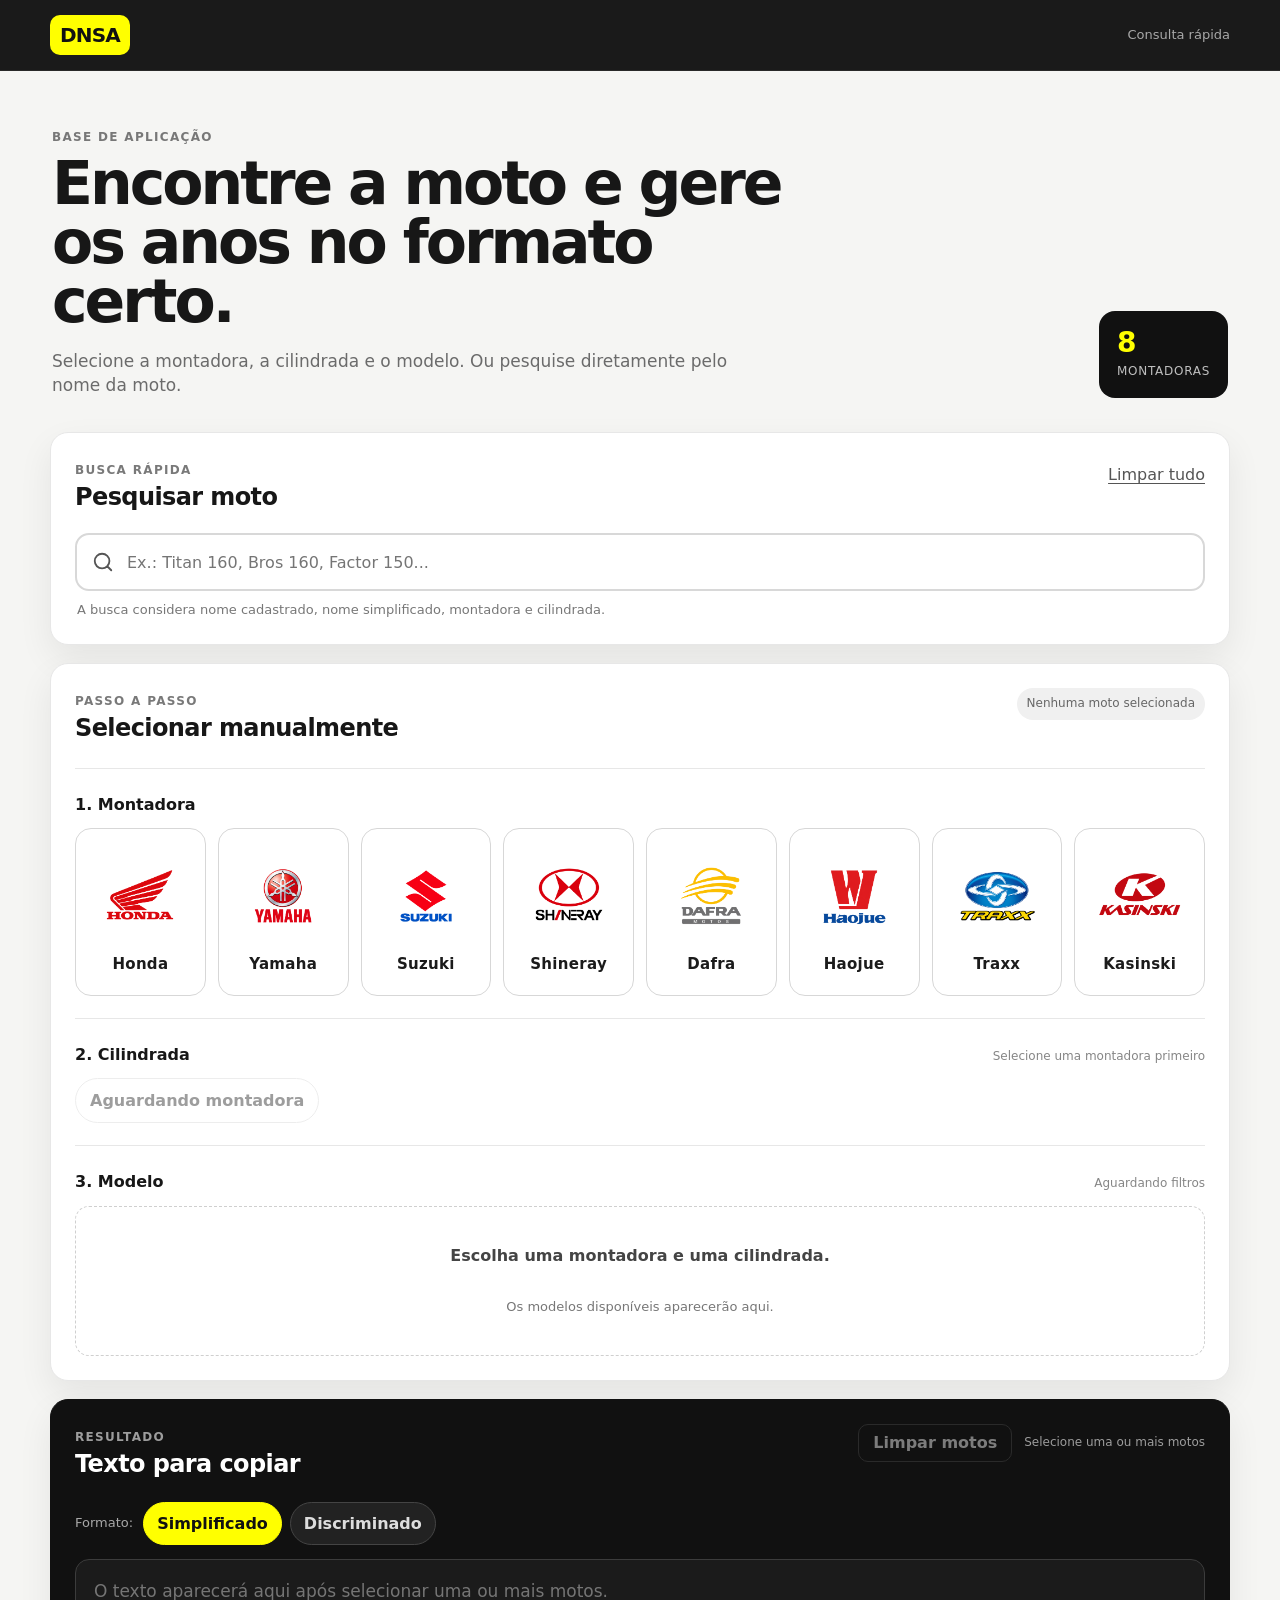
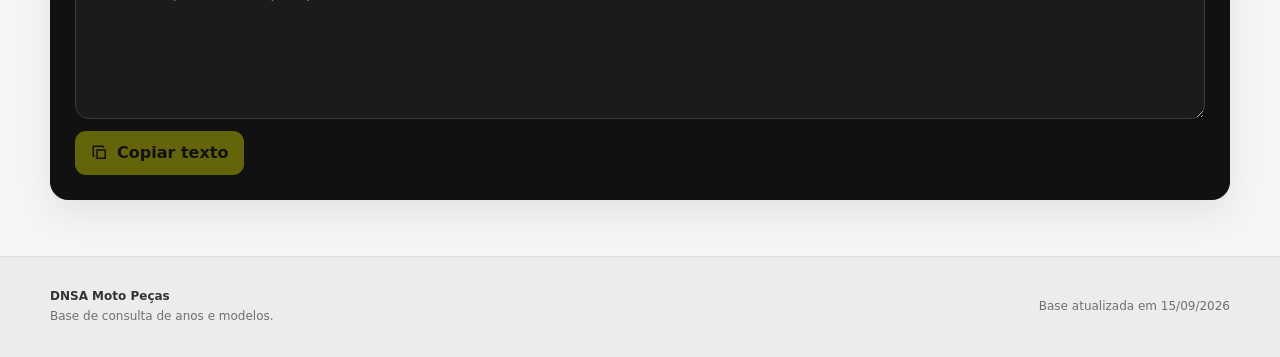
<file: index.html>
<!doctype html>
<html lang="pt-BR">
<head>
  <meta charset="utf-8">
  <meta name="viewport" content="width=device-width, initial-scale=1">
  <meta name="theme-color" content="#111111">
  <meta name="description" content="Consulta rápida de modelos de motocicletas e anos de aplicação.">
  <title>DNSA | Anos e Modelos</title>
  <link rel="icon" href="favicon.svg" type="image/svg+xml">
  <link rel="manifest" href="manifest.webmanifest">
  <link rel="stylesheet" href="styles.css?v=10">
</head>
<body>
  <header class="topbar">
    <div class="shell topbar__inner">
      <a class="brand brand--compact" href="./" aria-label="DNSA - início">
        <span class="brand__mark">DNSA</span>
      </a>

      <span class="topbar__badge">Consulta rápida</span>
    </div>
  </header>

  <div id="pageModels" class="app-page is-active" data-page="models">
    <main class="shell main">
      <section class="hero">
        <div>
          <p class="eyebrow">BASE DE APLICAÇÃO</p>
          <h1>Encontre a moto e gere os anos no formato certo.</h1>
          <p class="hero__copy">Selecione a montadora, a cilindrada e o modelo. Ou pesquise diretamente pelo nome da moto.</p>
        </div>
        <div class="hero__stats" aria-label="Resumo da base">
          <div><strong id="statMakes">0</strong><span>montadoras</span></div>
        </div>
      </section>

      <section class="search-card" aria-labelledby="search-title">
        <div class="section-heading">
          <div>
            <span class="step">Busca rápida</span>
            <h2 id="search-title">Pesquisar moto</h2>
          </div>
          <button class="link-button" id="clearAllBtn" type="button">Limpar tudo</button>
        </div>

        <div class="search-wrap">
          <svg class="search-icon" viewBox="0 0 24 24" aria-hidden="true"><path d="m21 21-4.35-4.35m2.35-5.65a8 8 0 1 1-16 0 8 8 0 0 1 16 0Z"/></svg>
          <input id="searchInput" type="search" autocomplete="off" placeholder="Ex.: Titan 160, Bros 160, Factor 150..." aria-label="Pesquisar modelo">
          <button id="clearSearchBtn" class="search-clear" type="button" aria-label="Limpar pesquisa" hidden>×</button>
          <div id="suggestions" class="suggestions" hidden></div>
        </div>
        <p class="hint">A busca considera nome cadastrado, nome simplificado, montadora e cilindrada.</p>
      </section>

      <section class="selector-card" aria-labelledby="selector-title">
        <div class="section-heading">
          <div>
            <span class="step">Passo a passo</span>
            <h2 id="selector-title">Selecionar manualmente</h2>
          </div>
          <span id="selectionStatus" class="status-pill">Nenhuma moto selecionada</span>
        </div>

        <div class="filter-block">
          <div class="filter-title-row">
            <h3>1. Montadora</h3>
            <span id="makeCount" class="muted"></span>
          </div>
          <div id="makeChips" class="chips" aria-label="Montadoras"></div>
        </div>

        <div class="filter-block">
          <div class="filter-title-row">
            <h3>2. Cilindrada</h3>
            <span id="ccHint" class="muted">Selecione uma montadora primeiro</span>
          </div>
          <div id="ccChips" class="chips chips--cc" aria-label="Cilindradas"></div>
        </div>

        <div class="filter-block filter-block--models">
          <div class="filter-title-row">
            <h3>3. Modelo</h3>
            <span id="modelCount" class="muted">Aguardando filtros</span>
          </div>
          <div id="modelsGrid" class="models-grid" aria-live="polite">
            <div class="empty-state">
              <strong>Escolha uma montadora e uma cilindrada.</strong>
              <span>Os modelos disponíveis aparecerão aqui.</span>
            </div>
          </div>
        </div>
      </section>

      <section id="resultSection" class="result-card" aria-labelledby="result-title">
        <div class="result-card__header">
          <div>
            <span class="step step--dark">Resultado</span>
            <h2 id="result-title">Texto para copiar</h2>
          </div>
          <div id="resultHeaderActions" class="result-header-actions">
            <button id="clearSelectedBtn" class="result-clear-btn" type="button" disabled>Limpar motos</button>
            <span id="resultMeta" class="result-meta">Selecione uma ou mais motos</span>
          </div>
        </div>

        <div class="format-row" role="group" aria-label="Formato do texto">
          <span class="format-label">Formato:</span>
          <button id="simpleBtn" type="button" class="format-btn is-active" aria-pressed="true">Simplificado</button>
          <button id="detailedBtn" type="button" class="format-btn" aria-pressed="false">Discriminado</button>
        </div>

        <div class="output-wrap">
          <textarea id="outputText" rows="4" readonly placeholder="O texto aparecerá aqui após selecionar a moto."></textarea>
          <button id="copyBtn" class="copy-btn" type="button" disabled>
            <svg viewBox="0 0 24 24" aria-hidden="true"><path d="M8 8h11v11H8zM5 16H3V3h13v2"/></svg>
            <span>Copiar texto</span>
          </button>
        </div>

        <div id="yearsPreview" class="years-preview" hidden>
          <span id="previewTitle" class="years-preview__label">Anos:</span>
          <div id="yearBadges" class="year-badges"></div>
        </div>
      </section>
    </main>
  </div>

  <div id="toast" class="toast" role="status" aria-live="polite">Texto copiado!</div>

  <footer class="footer">
    <div class="shell footer__inner">
      <div>
        <strong>DNSA Moto Peças</strong>
        <span>Base de consulta de anos e modelos.</span>
      </div>
      <span>Base atualizada em 15/09/2026</span>
    </div>
  </footer>

  <script src="data.js?v=10"></script>
  <script src="app.js?v=10"></script>
</body>
</html>
</file>
<file: styles.css>
:root {
  --yellow: #ffff00;
  --black: #111111;
  --ink: #171717;
  --muted: #6b6b6b;
  --line: #e7e7e7;
  --surface: #ffffff;
  --page: #f5f5f3;
  --soft: #f0f0ed;
  --radius: 18px;
  --shadow: 0 14px 35px rgba(0,0,0,.07);
}

* { box-sizing: border-box; }

html { scroll-behavior: smooth; }

body {
  margin: 0;
  font-family: Inter, ui-sans-serif, system-ui, -apple-system, BlinkMacSystemFont, "Segoe UI", sans-serif;
  color: var(--ink);
  background: var(--page);
  line-height: 1.45;
}

button, input, textarea { font: inherit; }

button { cursor: pointer; }

.shell {
  width: min(1180px, calc(100% - 32px));
  margin: 0 auto;
}

.topbar {
  position: sticky;
  top: 0;
  z-index: 30;
  background: rgba(17,17,17,.96);
  border-bottom: 1px solid #292929;
  backdrop-filter: blur(12px);
}

.topbar__inner {
  min-height: 70px;
  display: flex;
  align-items: center;
  justify-content: space-between;
  gap: 16px;
}

.brand {
  display: inline-flex;
  align-items: center;
  gap: 10px;
  color: white;
  text-decoration: none;
  font-weight: 800;
}

.brand__mark {
  display: inline-grid;
  place-items: center;
  min-width: 72px;
  height: 40px;
  padding: 0 10px;
  border-radius: 10px;
  background: var(--yellow);
  color: var(--black);
  letter-spacing: -.04em;
  font-size: 20px;
}

.brand__text { font-size: 16px; color: #e6e6e6; }

.topbar__badge {
  color: #a8a8a8;
  font-size: 13px;
}

.main { padding: 34px 0 56px; }

.hero {
  display: grid;
  grid-template-columns: minmax(0, 1fr) auto;
  gap: 32px;
  align-items: end;
  padding: 24px 2px 34px;
}

.eyebrow, .step {
  margin: 0 0 8px;
  font-size: 12px;
  font-weight: 900;
  letter-spacing: .11em;
  text-transform: uppercase;
}

.eyebrow { color: #777; }

.hero h1 {
  max-width: 760px;
  margin: 0;
  font-size: clamp(34px, 5vw, 60px);
  line-height: .98;
  letter-spacing: -.05em;
}

.hero__copy {
  max-width: 720px;
  margin: 18px 0 0;
  color: var(--muted);
  font-size: 17px;
}

.hero__stats {
  display: flex;
  gap: 12px;
}

.hero__stats > div {
  min-width: 116px;
  padding: 18px;
  background: var(--black);
  color: white;
  border-radius: 16px;
}

.hero__stats strong {
  display: block;
  font-size: 28px;
  line-height: 1;
  color: var(--yellow);
}

.hero__stats span {
  display: block;
  margin-top: 6px;
  color: #bfbfbf;
  font-size: 12px;
  text-transform: uppercase;
  letter-spacing: .06em;
}

.search-card, .selector-card, .result-card {
  background: var(--surface);
  border: 1px solid var(--line);
  border-radius: var(--radius);
  box-shadow: var(--shadow);
}

.search-card, .selector-card { padding: 24px; }
.selector-card { margin-top: 18px; }

.section-heading, .result-card__header {
  display: flex;
  align-items: flex-start;
  justify-content: space-between;
  gap: 18px;
}

.section-heading h2, .result-card h2 {
  margin: 0;
  font-size: 24px;
  letter-spacing: -.025em;
}

.step { color: #797979; }

.link-button {
  border: 0;
  background: transparent;
  color: #555;
  text-decoration: underline;
  text-underline-offset: 3px;
  padding: 6px 0;
}

.link-button:hover { color: #000; }

.search-wrap {
  position: relative;
  margin-top: 18px;
}

.search-wrap input {
  width: 100%;
  height: 58px;
  padding: 0 54px 0 50px;
  border: 2px solid #d8d8d8;
  border-radius: 14px;
  outline: none;
  background: #fff;
  color: #111;
  font-size: 16px;
  transition: .18s ease;
}

.search-wrap input:focus {
  border-color: #111;
  box-shadow: 0 0 0 4px rgba(255,255,0,.45);
}

.search-icon {
  position: absolute;
  left: 17px;
  top: 18px;
  width: 22px;
  height: 22px;
  fill: none;
  stroke: #555;
  stroke-width: 2;
  stroke-linecap: round;
  z-index: 2;
}

.search-clear {
  position: absolute;
  right: 11px;
  top: 10px;
  width: 38px;
  height: 38px;
  border: 0;
  border-radius: 10px;
  background: #eee;
  color: #444;
  font-size: 26px;
  line-height: 1;
}

.suggestions {
  position: absolute;
  left: 0;
  right: 0;
  top: calc(100% + 8px);
  z-index: 20;
  overflow: hidden;
  border: 1px solid #d8d8d8;
  border-radius: 14px;
  background: white;
  box-shadow: 0 18px 45px rgba(0,0,0,.14);
}

.suggestion {
  display: grid;
  grid-template-columns: 1fr auto;
  width: 100%;
  gap: 12px;
  padding: 12px 14px;
  border: 0;
  border-bottom: 1px solid #eeeeee;
  background: white;
  text-align: left;
}

.suggestion:last-child { border-bottom: 0; }
.suggestion:hover, .suggestion:focus { background: #fafadf; outline: 0; }
.suggestion strong { display: block; }
.suggestion small { display: block; margin-top: 2px; color: #777; }
.suggestion__years { align-self: center; font-size: 12px; color: #555; white-space: nowrap; }

.hint {
  margin: 10px 2px 0;
  color: #777;
  font-size: 13px;
}

.status-pill {
  display: inline-flex;
  align-items: center;
  min-height: 32px;
  padding: 6px 10px;
  border-radius: 999px;
  background: #f0f0f0;
  color: #666;
  font-size: 12px;
  white-space: nowrap;
}

.status-pill.is-selected {
  background: #111;
  color: var(--yellow);
}

.filter-block {
  padding-top: 24px;
  margin-top: 22px;
  border-top: 1px solid var(--line);
}

.filter-title-row {
  display: flex;
  justify-content: space-between;
  align-items: baseline;
  gap: 16px;
  margin-bottom: 12px;
}

.filter-title-row h3 {
  margin: 0;
  font-size: 16px;
}

.muted {
  color: #868686;
  font-size: 12px;
}

.make-grid {
  display: grid;
  grid-template-columns: repeat(4, minmax(0, 1fr));
  gap: 12px;
}

.make-card {
  min-width: 0;
  min-height: 168px;
  padding: 16px 12px 14px;
  border: 1px solid #d7d7d7;
  border-radius: 16px;
  background: #fff;
  color: #1b1b1b;
  display: flex;
  flex-direction: column;
  align-items: center;
  justify-content: center;
  gap: 12px;
  text-align: center;
  transition: .16s ease;
}

.make-card:hover {
  border-color: #111;
  transform: translateY(-2px);
  box-shadow: 0 10px 24px rgba(0,0,0,.07);
}

.make-card.is-active {
  border-color: #111;
  box-shadow: inset 0 0 0 2px #111, 0 0 0 3px var(--yellow);
  background: #ffffe9;
}

.make-card__logo-wrap {
  width: 100%;
  height: 92px;
  display: grid;
  place-items: center;
  overflow: hidden;
  border-radius: 10px;
  background: #fff;
}

.make-card__logo {
  display: block;
  max-width: 140px;
  max-height: 88px;
  width: auto;
  height: auto;
  object-fit: contain;
}


.make-card__fallback {
  width: 72px;
  height: 72px;
  display: grid;
  place-items: center;
  border-radius: 50%;
  background: #111;
  color: var(--yellow);
  font-size: 22px;
  font-weight: 900;
}

.make-card strong {
  font-size: 15px;
  letter-spacing: .02em;
}

.chips {
  display: flex;
  flex-wrap: wrap;
  gap: 8px;
}

.chip {
  border: 1px solid #d8d8d8;
  border-radius: 999px;
  padding: 10px 14px;
  background: white;
  color: #282828;
  font-weight: 750;
  transition: .15s ease;
}

.chip:hover {
  border-color: #888;
  transform: translateY(-1px);
}

.chip.is-active {
  background: var(--yellow);
  border-color: var(--black);
  color: var(--black);
  box-shadow: 0 0 0 2px #111;
}

.chip:disabled {
  cursor: not-allowed;
  opacity: .45;
  transform: none;
}

.chips--cc .chip { min-width: 76px; }

.models-grid {
  display: grid;
  grid-template-columns: repeat(3, minmax(0, 1fr));
  gap: 12px;
}

.model-card {
  display: flex;
  flex-direction: column;
  min-height: 128px;
  padding: 15px;
  border: 1px solid #dedede;
  border-radius: 14px;
  background: #fff;
  text-align: left;
  transition: .16s ease;
}

.model-card:hover {
  border-color: #111;
  transform: translateY(-2px);
  box-shadow: 0 10px 22px rgba(0,0,0,.06);
}

.model-card.is-selected {
  border-color: #111;
  box-shadow: inset 0 0 0 2px #111;
  background: #ffffe6;
}

.model-card__top {
  display: flex;
  align-items: center;
  justify-content: space-between;
  gap: 8px;
  margin-bottom: 9px;
}

.model-card__make {
  color: #777;
  font-size: 10px;
  font-weight: 900;
  letter-spacing: .07em;
}

.model-card__cc {
  border-radius: 999px;
  background: #111;
  color: var(--yellow);
  padding: 4px 7px;
  font-size: 10px;
  font-weight: 900;
}

.model-card strong {
  font-size: 15px;
  line-height: 1.25;
}

.model-card__years {
  margin-top: auto;
  padding-top: 9px;
  color: #666;
  font-size: 12px;
}

.empty-state {
  grid-column: 1 / -1;
  display: grid;
  place-items: center;
  min-height: 150px;
  padding: 24px;
  border: 1px dashed #cfcfcf;
  border-radius: 14px;
  color: #777;
  text-align: center;
}

.empty-state strong { color: #444; }
.empty-state span { margin-top: 4px; font-size: 13px; }

.result-card {
  margin-top: 18px;
  overflow: hidden;
  background: #111;
  border-color: #111;
  color: #fff;
}

.result-card__header { padding: 24px 24px 0; }
.result-header-actions {
  display: flex;
  align-items: center;
  gap: 12px;
  flex-wrap: wrap;
  justify-content: flex-end;
}

.result-clear-btn {
  min-height: 38px;
  padding: 0 14px;
  border: 1px solid #4a4a4a;
  border-radius: 10px;
  background: transparent;
  color: #fff;
  font-weight: 800;
}

.result-clear-btn:hover:not(:disabled) {
  border-color: var(--yellow);
  color: var(--yellow);
}

.result-clear-btn:disabled {
  cursor: not-allowed;
  opacity: .45;
}
.step--dark { color: #9d9d9d; }
.result-meta { color: #9d9d9d; font-size: 12px; }

.format-row {
  display: flex;
  flex-wrap: wrap;
  align-items: center;
  gap: 8px;
  padding: 20px 24px 14px;
}

.format-label { color: #a8a8a8; font-size: 13px; margin-right: 2px; }

.format-btn {
  border: 1px solid #444;
  border-radius: 999px;
  background: #222;
  color: #ddd;
  padding: 9px 13px;
  font-weight: 750;
}

.format-btn.is-active {
  background: var(--yellow);
  border-color: var(--yellow);
  color: #111;
}

.output-wrap {
  padding: 0 24px 24px;
}

.output-wrap textarea {
  display: block;
  width: 100%;
  min-height: 160px;
  resize: vertical;
  border: 1px solid #3c3c3c;
  border-radius: 14px;
  outline: none;
  padding: 18px;
  background: #1b1b1b;
  color: white;
  font-size: 17px;
  line-height: 1.6;
}

.output-wrap textarea:focus { border-color: var(--yellow); }

.copy-btn {
  display: inline-flex;
  align-items: center;
  gap: 8px;
  min-height: 44px;
  margin-top: 12px;
  padding: 0 16px;
  border: 0;
  border-radius: 11px;
  background: var(--yellow);
  color: #111;
  font-weight: 900;
}

.copy-btn:disabled {
  cursor: not-allowed;
  opacity: .35;
}

.copy-btn svg {
  width: 18px;
  height: 18px;
  fill: none;
  stroke: currentColor;
  stroke-width: 2;
  stroke-linejoin: round;
}

.years-preview {
  padding: 18px 24px 24px;
  border-top: 1px solid #2c2c2c;
}

.years-preview__label {
  display: block;
  margin-bottom: 9px;
  color: #aaa;
  font-size: 12px;
}

.year-badges {
  display: flex;
  flex-wrap: wrap;
  gap: 6px;
}

.year-badge {
  padding: 5px 8px;
  border-radius: 7px;
  background: #292929;
  color: #e8e8e8;
  font-size: 12px;
}

.toast {
  position: fixed;
  left: 50%;
  bottom: 24px;
  z-index: 50;
  transform: translate(-50%, 20px);
  opacity: 0;
  pointer-events: none;
  border-radius: 999px;
  padding: 11px 16px;
  background: #111;
  color: var(--yellow);
  box-shadow: 0 12px 30px rgba(0,0,0,.25);
  font-weight: 800;
  transition: .2s ease;
}

.toast.is-visible {
  transform: translate(-50%, 0);
  opacity: 1;
}

.footer {
  border-top: 1px solid #dedede;
  background: #ececea;
}

.footer__inner {
  min-height: 100px;
  display: flex;
  align-items: center;
  justify-content: space-between;
  gap: 24px;
  color: #707070;
  font-size: 12px;
}

.footer__inner div { display: grid; gap: 3px; }
.footer__inner strong { color: #333; }

.make-grid {
  display: grid;
  grid-template-columns: repeat(8, minmax(0, 1fr));
  gap: 12px;
}

@media (max-width: 860px) {
  .hero { grid-template-columns: 1fr; }
  .hero__stats { justify-content: flex-start; }
  .models-grid { grid-template-columns: repeat(2, minmax(0, 1fr)); }
  .make-grid { grid-template-columns: repeat(3, minmax(130px, 1fr)); }
}


@media (max-width: 580px) {
  .shell { width: min(100% - 20px, 1180px); }
  .topbar__inner { min-height: 62px; }
  .brand__text, .topbar__badge { display: none; }
  .main { padding-top: 20px; }
  .hero { gap: 22px; padding-bottom: 26px; }
  .hero h1 { font-size: 38px; }
  .hero__copy { font-size: 15px; }
  .hero__stats { width: 100%; }
  .hero__stats > div { flex: 1; min-width: 0; }
  .search-card, .selector-card { padding: 18px; }
  .section-heading { align-items: center; }
  .section-heading h2, .result-card h2 { font-size: 20px; }
  .status-pill { display: none; }
  .models-grid { grid-template-columns: 1fr; }
  .make-grid { grid-template-columns: repeat(2, minmax(0, 1fr)); gap: 9px; }
  .make-card { min-height: 148px; padding: 14px 10px; }
  .make-card__logo-wrap { height: 82px; }
  .make-card__logo { max-width: 120px; max-height: 76px; }
  .model-card { min-height: 110px; }
  .result-card__header, .format-row, .output-wrap, .years-preview { padding-left: 18px; padding-right: 18px; }
  .result-header-actions { width: 100%; justify-content: space-between; }
  .footer__inner { padding: 20px 0; align-items: flex-start; flex-direction: column; justify-content: center; }
}
</file>
